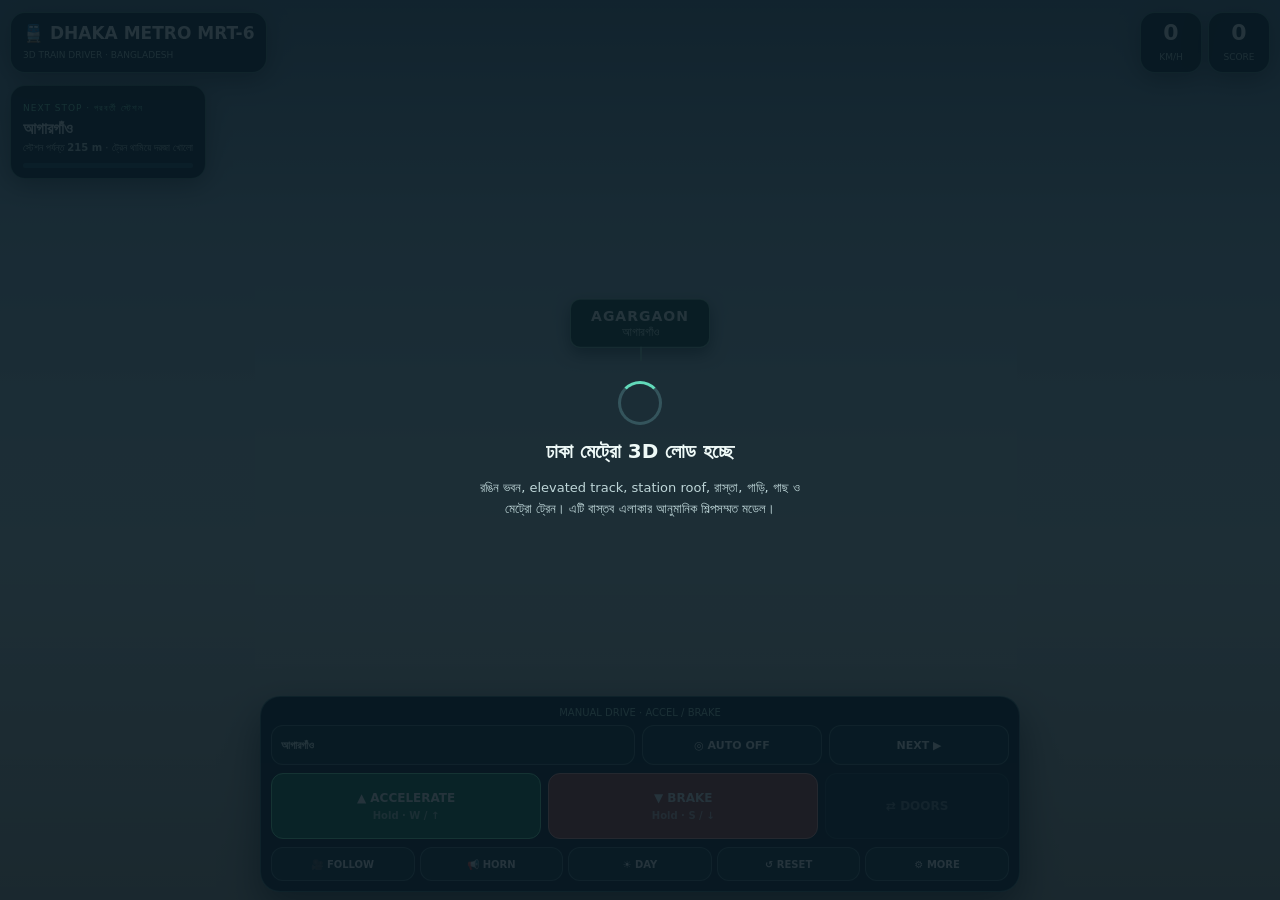
<file: studio/index.html>
<!doctype html>
<html lang="bn">
<head>
<meta charset="utf-8">
<meta name="viewport" content="width=device-width, initial-scale=1, viewport-fit=cover, user-scalable=no">
<meta name="theme-color" content="#081923">
<title>Dhaka Metro MRT-6 · 3D Train Driver Game</title>
<style>
*{box-sizing:border-box}html,body{margin:0;height:100%;overflow:hidden;font-family:system-ui,-apple-system,'Noto Sans Bengali',sans-serif;color:#effaf8;background:#071721}
#scene{position:fixed;inset:0;display:block;width:100%;height:100%;touch-action:none;background:linear-gradient(180deg,#769db4 0%,#adcbd0 50%,#d4d1bf 100%)}
#vignette{position:fixed;inset:0;pointer-events:none;background:linear-gradient(180deg,rgba(4,17,27,.25) 0%,transparent 24%,transparent 64%,rgba(2,12,17,.24) 100%)}
.header{position:fixed;top:0;left:0;right:0;z-index:6;display:flex;justify-content:space-between;align-items:flex-start;gap:12px;padding:calc(14px + env(safe-area-inset-top)) 16px 12px;pointer-events:none}
.brand{padding:12px 13px;border-radius:16px;background:rgba(3,18,27,.80);border:1px solid #8bbabb45;backdrop-filter:blur(18px);box-shadow:0 10px 30px #0004;pointer-events:auto}
.brand strong{display:block;letter-spacing:1.3px;font-size:clamp(13px,2.3vw,18px)}.brand small{display:block;margin-top:3px;color:#aac5ca;font-size:11px}
.live{border:1px solid #93e9b965;color:#aef3cb;background:rgba(5,37,32,.82);border-radius:99px;padding:10px 12px;font-size:11px;font-weight:750;pointer-events:auto;white-space:nowrap}
.live span{display:inline-block;background:#63dca0;width:7px;height:7px;border-radius:50%;margin-right:6px;box-shadow:0 0 10px #63dca0}
#worldTag{position:absolute;left:50%;top:40%;z-index:3;pointer-events:none;transform:translate(-50%,-125%);min-width:140px;max-width:230px;text-align:center;padding:8px 13px;border-radius:10px;background:#06382ddc;border:1px solid #94d4b8c2;box-shadow:0 6px 16px #061c2188}
#worldTag strong{display:block;font-size:14px;letter-spacing:1px}#worldTag span{display:block;margin-top:1px;color:#d6f5e9;font-size:12px}
#worldTag:after{content:"";position:absolute;top:100%;height:14px;width:2px;left:50%;background:#9ce5c6;opacity:.7}
.hint{position:absolute;bottom:calc(172px + env(safe-area-inset-bottom));left:50%;transform:translateX(-50%);background:rgba(5,20,27,.77);color:#e6faf4;border:1px solid #95bcb74f;border-radius:50px;padding:7px 14px;font-size:11px;white-space:nowrap;pointer-events:none;z-index:3}
.panel{position:fixed;bottom:calc(10px + env(safe-area-inset-bottom));left:50%;transform:translateX(-50%);width:min(770px,calc(100% - 20px));z-index:8;background:linear-gradient(135deg,#071b27eb,#102a33ed);border:1px solid #99c8bc5d;backdrop-filter:blur(20px);border-radius:23px;padding:13px 14px 12px;box-shadow:0 10px 40px #0007}
.titleRow{display:flex;align-items:center;justify-content:space-between;gap:10px;margin-bottom:9px}.titleRow .title{font-size:14px;font-weight:850;letter-spacing:.4px}.titleRow .status{font-size:11px;color:#b7d1d1}.titleRow .status b{color:#7de3b2}
.controls{display:grid;grid-template-columns:minmax(0,2fr) repeat(3,minmax(0,1fr));gap:8px}button,select{appearance:none;border:1px solid #a9cecd65;border-radius:12px;background:#143641;color:#f4fafa;font:700 12px system-ui,-apple-system,sans-serif;padding:12px 9px;min-height:42px;cursor:pointer;min-width:0}button:active{transform:scale(.98)}button.selected{background:#218d7a;border-color:#b0f1d5;color:white}select{width:100%;background:#16333c;color:#e7fbf4;white-space:nowrap;text-overflow:ellipsis}
.second{display:flex;align-items:center;justify-content:space-between;gap:9px;margin-top:9px}.second button{min-height:35px;padding:8px 10px;font-size:11px}.speed{display:flex;align-items:center;gap:7px;font-size:10px;color:#c3d8d9;white-space:nowrap;flex:1}.speed input{width:100%;accent-color:#39c6a0;min-width:40px}
.stats{display:flex;justify-content:space-between;gap:7px;margin-top:8px;align-items:center;color:#a7c1c5;font-size:10px;line-height:1.35}.stats a{color:#76eecb;text-decoration:none;font-weight:650}
#toast{display:none;position:fixed;left:50%;top:24%;transform:translateX(-50%);z-index:12;background:#0a232c;border:1px solid #7bddb9;padding:14px 18px;border-radius:16px;box-shadow:0 12px 40px #0008;font-size:13px;max-width:90vw;text-align:center}
#load{position:absolute;inset:0;background:#071721df;z-index:15;display:flex;align-items:center;justify-content:center;flex-direction:column;gap:14px;text-align:center;padding:22px}#load strong{font-size:20px}#load p{font-size:13px;color:#bed6d8;max-width:330px;line-height:1.65;margin:0}.spinner{border:3px solid #7bc1c743;border-top-color:#62daba;border-radius:50%;width:44px;height:44px;animation:spin .8s linear infinite}@keyframes spin{to{transform:rotate(360deg)}}
@media(max-width:600px){.header{padding-left:10px;padding-right:10px}.brand{padding:10px 11px}.brand strong{font-size:12px}.brand small{font-size:10px}.live{font-size:9px;padding:9px 10px}.panel{padding:11px;border-radius:20px}.controls{grid-template-columns:1.5fr 1fr 1fr}.controls select{grid-column:span 3}.controls button{font-size:11px}.second{gap:5px}.second button{font-size:10px;padding:6px 8px}.hint{bottom:calc(184px + env(safe-area-inset-bottom));font-size:10px}.stats{font-size:9px}#worldTag{max-width:170px;padding:6px 8px}#worldTag strong{font-size:12px}#worldTag span{font-size:10px}}

.header,.hint{display:none!important}
#legacyPanel{display:none}.panel.expanded{display:block!important;z-index:25;bottom:calc(216px + env(safe-area-inset-bottom))}
.glass{background:#061f2be9;border:1px solid #8fdac27c;border-radius:15px;backdrop-filter:blur(17px);box-shadow:0 7px 24px #0006}
#hudTop{position:fixed;z-index:9;top:calc(12px + env(safe-area-inset-top));left:10px;right:10px;display:flex;justify-content:space-between;gap:6px;pointer-events:none}
#gameLogo{padding:10px 12px;max-width:56%}#gameLogo strong{display:block;font-size:clamp(12px,2.8vw,17px)}#gameLogo small{font-size:9px;color:#b0d2cc}
#hudNums{display:flex;gap:6px}#hudNums>div{min-width:62px;text-align:center;padding:7px}#hudNums b{display:block;font-size:22px;font-variant-numeric:tabular-nums}#hudNums small{font-size:9px;color:#b1cfca}
#mission{position:fixed;top:calc(85px + env(safe-area-inset-top));left:10px;padding:10px 12px;z-index:8;pointer-events:none;max-width:75vw}
#mission small{font-size:9px;letter-spacing:1px;color:#7ce5bf}#missionName{display:block;font-weight:800;font-size:16px;margin:4px 0}#mission p{margin:0;font-size:10px;color:#c0d8d4}
.meter{background:#235160;height:5px;margin-top:9px;border-radius:8px;overflow:hidden}.meter div{height:100%;width:0;background:#62e7b3}
#gameDock{position:fixed;z-index:10;bottom:calc(8px + env(safe-area-inset-bottom));left:8px;right:8px;max-width:760px;margin:auto;padding:10px;border:1px solid #7dc3b97c;border-radius:20px;background:#061d2cf5;backdrop-filter:blur(19px);box-shadow:0 15px 37px #0009}
#gameDock select,#gameDock button{border-radius:12px;min-height:40px;font-size:11px}
.dockRow{display:flex;gap:7px;margin-bottom:8px}.dockRow select{flex:2;min-width:0}.dockRow button{flex:1;min-width:0;padding:8px 3px}.dockRow button.on{background:#15846b}
.pedals{display:grid;grid-template-columns:1.25fr 1.25fr .85fr;gap:7px}.pedals button{min-height:66px!important;font-size:12px!important;font-weight:850;touch-action:none;user-select:none;-webkit-user-select:none}
.pedals button span{display:block;opacity:.65;font-size:10px;margin-top:5px}#accel{background:#187b56;border-color:#76f7bb}#accel.pressed{background:#32c594}#brake{background:#ac453e;border-color:#ee9f96}#brake.pressed{background:#e46b60}#doors:disabled{opacity:.4}
.tools{display:flex;gap:5px;margin-top:8px}.tools button{flex:1;padding:8px 2px;min-width:0;min-height:34px!important;font-size:10px!important}
#driveState{text-align:center;font-size:10px;color:#a2d9c8;margin:0 0 7px}
#gameMsg{position:absolute;bottom:calc(100% + 8px);left:50%;transform:translateX(-50%);padding:12px;background:#082635ec;border:1px solid #6be7b9;border-radius:12px;opacity:0;transition:opacity .2s;text-align:center;font-size:12px;max-width:95vw;min-width:240px;pointer-events:none}
@media(max-width:480px){#gameLogo{padding:8px;max-width:50%}#gameLogo small{font-size:8px}#hudNums b{font-size:18px}#hudNums>div{min-width:55px;padding:7px 3px}#missionName{font-size:14px}#gameDock{padding:8px}.pedals button{min-height:60px!important;font-size:11px!important}.tools button{font-size:9px!important}#legacyPanel.expanded{bottom:calc(224px + env(safe-area-inset-bottom))}}

</style>
</head>
<body>
<canvas id="scene" aria-label="Interactive 3D model of a stylized Dhaka Metro station neighborhood"></canvas>
<div id="vignette"></div>
<div id="hudTop"><div id="gameLogo" class="glass"><strong>🚆 DHAKA METRO MRT-6</strong><small>3D TRAIN DRIVER · BANGLADESH</small></div><div id="hudNums"><div class="glass"><b id="hudSpeed">0</b><small>KM/H</small></div><div class="glass"><b id="hudScore">0</b><small>SCORE</small></div></div></div>
<div id="mission" class="glass"><small>NEXT STOP · পরবর্তী স্টেশন</small><strong id="missionName">আগারগাঁও</strong><p>স্টেশন পর্যন্ত <b id="hudDist">215 m</b> · ট্রেন থামিয়ে দরজা খোলো</p><div class="meter"><div id="progressBar"></div></div></div>
<div id="gameDock"><div id="gameMsg" role="status"></div><p id="driveState">MANUAL DRIVE · ACCEL / BRAKE</p>
<div class="dockRow"><select id="district" aria-label="Station area"><option value="agargaon">আগারগাঁও</option><option value="farmgate">ফার্মগেট</option><option value="mirpur10">মিরপুর ১০</option><option value="shahbag">শাহবাগ</option><option value="motijheel">মতিঝিল</option><option value="uttara">উত্তরা উত্তর</option></select><button id="auto">◎ AUTO OFF</button><button id="next">NEXT ▶</button></div>
<div class="pedals"><button id="accel">▲ ACCELERATE<span>Hold · W / ↑</span></button><button id="brake">▼ BRAKE<span>Hold · S / ↓</span></button><button id="doors" disabled>⇄ DOORS</button></div>
<div class="tools"><button id="gameCam">🎥 FOLLOW</button><button id="horn">📢 HORN</button><button id="dayNight">☀ DAY</button><button id="restart">↺ RESET</button><button id="extra">⚙ MORE</button></div></div>

<div class="header"><div class="brand"><strong>DHAKA METRO <span style="color:#6ce3bf">3D</span> STUDIO</strong><small>MRT-6 inspired • 6 area models • Offline viewer</small></div><div class="live"><span></span>3D PROTOTYPE</div></div>
<div id="worldTag"><strong id="nameEnglish">AGARGAON</strong><span id="nameBangla">আগারগাঁও</span></div>
<div class="hint">↔ Rotate · Pinch / scroll zoom · ▶ Train moving</div>
<div id="toast"></div>
<div class="panel" id="legacyPanel"><div class="titleRow"><div class="title" id="stationTitle">🚇 আগারগাঁও · AGARGAON</div><div class="status">MODEL <b id="tris">3D</b> · <span id="fps">--</span> fps</div></div>
<div class="controls"><select id="station" title="Choose model"><option value="agargaon">আগারগাঁও · Agargaon</option><option value="farmgate">ফার্মগেট · Farmgate</option><option value="mirpur10">মিরপুর ১০ · Mirpur 10</option><option value="shahbag">শাহবাগ · Shahbag</option><option value="motijheel">মতিঝিল · Motijheel</option><option value="uttara">উত্তরা উত্তর · Uttara North</option></select>
<button id="play" class="selected">⏸ Pause train</button><button id="follow">🚆 Follow</button><button id="top">▦ Top view</button></div>
<div class="second"><button id="reset">⟳ Reset</button><button id="capture">📷 Save image</button><div class="speed">TRAIN SPEED <input type="range" id="speed" min="8" max="42" value="24"><b id="speedval">24</b>m/s</div></div>
<div class="stats"><span>Rough artistic reconstruction, not surveyed building geometry or live train tracking.</span><a id="glbLink" download="agargaon.glb" href="agargaon.glb">↓ GLB Model</a></div></div>
<div id="load"><div class="spinner"></div><strong>ঢাকা মেট্রো 3D লোড হচ্ছে</strong><p>রঙিন ভবন, elevated track, station roof, রাস্তা, গাড়ি, গাছ ও মেট্রো ট্রেন। এটি বাস্তব এলাকার আনুমানিক শিল্পসম্মত মডেল।</p></div>
<script id="packed" type="application/json">{}</script>
<script>
'use strict';
// Self-contained WebGL 2 renderer: zero CDN or network requirements.
const META={"agargaon":{"en":"AGARGAON","bn":"আগারগাঁও","description":"Green government district · pond & trees","triangles":69960},"farmgate":{"en":"FARMGATE","bn":"ফার্মগেট","description":"Dense shops · busy streets","triangles":85084},"mirpur10":{"en":"MIRPUR 10","bn":"মিরপুর ১০","description":"Commercial blocks · interchange roads","triangles":72470},"shahbag":{"en":"SHAHBAG","bn":"শাহবাগ","description":"Tree-lined cultural district","triangles":60692},"motijheel":{"en":"MOTIJHEEL","bn":"মতিঝিল","description":"Downtown offices · high-rises","triangles":119010},"uttara":{"en":"UTTARA NORTH","bn":"উত্তরা উত্তর","description":"Uttara streets · more open blocks","triangles":38640}};
const DATA=JSON.parse(document.getElementById('packed').textContent);
const cvs=document.getElementById('scene');const gl=cvs.getContext('webgl2',{antialias:true,alpha:true,depth:true,preserveDrawingBuffer:true,powerPreference:'high-performance'});
const $=id=>document.getElementById(id);const load=$('load');const toast=$('toast');
function say(t){toast.textContent=t;toast.style.display='block';clearTimeout(say.timer);say.timer=setTimeout(()=>toast.style.display='none',2800)}
if(!gl){load.innerHTML='<strong>WebGL 2 চালু করা যায়নি</strong><p>Chrome / Safari / Edge-এ GPU acceleration চালু করে আবার খুলো। ZIP-এর GLB ফাইলগুলো Blender-এও দেখা যাবে।</p>';throw new Error('No WebGL2')}
if(!window.DecompressionStream){load.innerHTML='<strong>এই ব্রাউজারে gzip decompression নেই</strong><p>iOS Safari 16.4+ বা নতুন Chrome ব্যবহার করো।</p>';throw new Error('No DecompressionStream')}
const VS=`#version 300 es
precision highp float;
layout(location=0) in vec3 aPosition;
layout(location=1) in vec3 aNormal;
layout(location=2) in vec3 aColor;
uniform mat4 uViewProj;uniform vec3 uTranslation;uniform vec3 uEye;uniform float uEvening;
out vec3 vColor;out float vFog;
void main(){vec3 p=aPosition/64.0+uTranslation;gl_Position=uViewProj*vec4(p,1.0);vec3 n=normalize(aNormal);vec3 sun=normalize(vec3(-0.44,0.87,0.40));float lambert=max(dot(n,sun),0.0);float light=0.65+0.38*lambert+0.10*max(n.y,0.0);vColor=aColor*light;vColor=mix(vColor,vec3(0.30,0.43,0.54)*light,uEvening*0.33);vFog=clamp((distance(p,uEye)-180.0)/770.0,0.0,0.57);}`;
const FS=`#version 300 es
precision mediump float;in vec3 vColor;in float vFog;uniform float uEvening;out vec4 FragColor;
void main(){vec3 fog=mix(vec3(.67,.80,.84),vec3(.17,.27,.39),uEvening);FragColor=vec4(mix(vColor,fog,vFog),1.0);}`;
function shader(type,src){const s=gl.createShader(type);gl.shaderSource(s,src);gl.compileShader(s);if(!gl.getShaderParameter(s,gl.COMPILE_STATUS))throw Error(gl.getShaderInfoLog(s));return s}
const program=gl.createProgram();gl.attachShader(program,shader(gl.VERTEX_SHADER,VS));gl.attachShader(program,shader(gl.FRAGMENT_SHADER,FS));gl.linkProgram(program);if(!gl.getProgramParameter(program,gl.LINK_STATUS))throw Error(gl.getProgramInfoLog(program));gl.useProgram(program);
const uVP=gl.getUniformLocation(program,'uViewProj'),uTranslation=gl.getUniformLocation(program,'uTranslation'),uEye=gl.getUniformLocation(program,'uEye'),uEvening=gl.getUniformLocation(program,'uEvening');
gl.enable(gl.DEPTH_TEST);gl.depthFunc(gl.LEQUAL);gl.disable(gl.CULL_FACE);
function perspective(fov,aspect,near,far){let f=1/Math.tan(fov/2),nf=1/(near-far);return new Float32Array([f/aspect,0,0,0,0,f,0,0,0,0,(far+near)*nf,-1,0,0,2*far*near*nf,0])}
function lookAt(eye,target){let z=norm(sub(eye,target)),x=norm(cross([0,1,0],z)),y=cross(z,x);return new Float32Array([x[0],y[0],z[0],0,x[1],y[1],z[1],0,x[2],y[2],z[2],0,-dot(x,eye),-dot(y,eye),-dot(z,eye),1])}
function mm(a,b){const r=new Float32Array(16);for(let j=0;j<4;j++)for(let i=0;i<4;i++)r[j*4+i]=a[i]*b[j*4]+a[4+i]*b[j*4+1]+a[8+i]*b[j*4+2]+a[12+i]*b[j*4+3];return r}
function dot(a,b){return a[0]*b[0]+a[1]*b[1]+a[2]*b[2]}function sub(a,b){return [a[0]-b[0],a[1]-b[1],a[2]-b[2]]}function cross(a,b){return [a[1]*b[2]-a[2]*b[1],a[2]*b[0]-a[0]*b[2],a[0]*b[1]-a[1]*b[0]]}function norm(a){let l=Math.hypot(...a)||1;return a.map(v=>v/l)}
async function decode(str){const b=atob(str),arr=new Uint8Array(b.length);for(let i=0;i<b.length;i++)arr[i]=b.charCodeAt(i);const blob=new Blob([arr]);let stream=blob.stream().pipeThrough(new DecompressionStream('gzip'));const raw=await new Response(stream).arrayBuffer();return raw}
function makeMesh(raw){const vao=gl.createVertexArray();gl.bindVertexArray(vao);const buffer=gl.createBuffer();gl.bindBuffer(gl.ARRAY_BUFFER,buffer);gl.bufferData(gl.ARRAY_BUFFER,raw,gl.STATIC_DRAW);
gl.enableVertexAttribArray(0);gl.vertexAttribPointer(0,3,gl.SHORT,false,12,0);
gl.enableVertexAttribArray(1);gl.vertexAttribPointer(1,3,gl.BYTE,true,12,6);
gl.enableVertexAttribArray(2);gl.vertexAttribPointer(2,3,gl.UNSIGNED_BYTE,true,12,9);
gl.bindVertexArray(null);return {vao,buffer,count:raw.byteLength/12}}
const meshes={};let active='agargaon',playing=true,following=false,topMode=false;let trainZ=-165,trainDir=1,speed=24,orbitTheta=-0.60,orbitPhi=0.91,orbitR=420;let drag=false,lastX=0,lastY=0,pinch=0,focus=[0,18,0];let lastTime=0,frames=0,fpsBase=0,evening=0,tagVP=null;
async function getMesh(key){if(meshes[key])return meshes[key];if(!DATA[key]){const paths=key==='motijheel'?['assets/motijheel-1.txt','assets/motijheel-2.txt']:['assets/'+key+'.txt'];const parts=await Promise.all(paths.map(async p=>{const r=await fetch(p);if(!r.ok)throw Error('HTTP '+r.status+' '+p);return r.text()}));DATA[key]=parts.join('')}const raw=await decode(DATA[key]);const mesh=makeMesh(raw);meshes[key]=mesh;return mesh}
async function selectStation(key){if(!META[key])return;active=key;let m=META[key];$('station').value=key;$('stationTitle').textContent='🚇 '+m.bn+' · '+m.en;$('nameEnglish').textContent=m.en;$('nameBangla').textContent=m.bn;$('tris').textContent=(m.triangles/1000).toFixed(0)+'k △';$('glbLink').href=key+'.glb';$('glbLink').download=key+'.glb';$('glbLink').title='Available in the ZIP archive';
load.style.display='flex';load.querySelector('p').textContent='এলাকার রঙিন 3D মডেল প্রস্তুত করা হচ্ছে...';try{await getMesh(key);load.style.display='none';trainZ=-165;following=false;topMode=false;$('follow').classList.remove('selected');$('top').classList.remove('selected')}catch(e){console.error(e);load.innerHTML='<strong>লোড করা যায়নি</strong><p>'+e.message+'</p>'}}
function cameraEye(){if(following){return [[120,96,trainZ-130*trainDir],[4.4,24,trainZ+38*trainDir]]}if(topMode){return [[0,580,0],[0,0,0]]}let eye=[focus[0]+orbitR*Math.sin(orbitPhi)*Math.sin(orbitTheta),focus[1]+orbitR*Math.cos(orbitPhi),focus[2]+orbitR*Math.sin(orbitPhi)*Math.cos(orbitTheta)];return [eye,focus]}
function resize(){const dpr=Math.min(devicePixelRatio||1,1.65);let w=Math.floor(cvs.clientWidth*dpr),h=Math.floor(cvs.clientHeight*dpr);if(w!==cvs.width||h!==cvs.height){cvs.width=w;cvs.height=h;gl.viewport(0,0,w,h)}}
function worldLabel(vp){const p=[0,52,0,1],q=[0,0,0,0];for(let i=0;i<4;i++)q[i]=vp[i]*p[0]+vp[4+i]*p[1]+vp[8+i]*p[2]+vp[12+i];const label=$('worldTag');if(q[3]<=0){label.style.display='none';return}let x=(q[0]/q[3]*.5+.5)*cvs.clientWidth,y=(-q[1]/q[3]*.5+.5)*cvs.clientHeight;label.style.display='block';label.style.left=x+'px';label.style.top=y+'px';if(following||topMode){label.style.display='none'}}
function draw(t){const dt=Math.min(.06,Math.max(0,(t-lastTime)/1000));lastTime=t;resize();if(playing){trainZ+=trainDir*speed*dt;if(trainZ>260){trainZ=260;trainDir=-1}else if(trainZ< -260){trainZ=-260;trainDir=1}}
const [eye,target]=cameraEye();const vp=mm(perspective(Math.PI/3.7,cvs.width/cvs.height,.8,1700),lookAt(eye,target));gl.clearColor(0,0,0,0);gl.clear(gl.COLOR_BUFFER_BIT|gl.DEPTH_BUFFER_BIT);gl.useProgram(program);gl.uniformMatrix4fv(uVP,false,vp);gl.uniform3fv(uEye,eye);gl.uniform1f(uEvening,evening);
function render(mesh,x,z){if(!mesh)return;gl.uniform3f(uTranslation,x,0,z);gl.bindVertexArray(mesh.vao);gl.drawArrays(gl.TRIANGLES,0,mesh.count)}render(meshes[active],0,0);render(meshes['mrt6_train'],4.4,trainZ);gl.bindVertexArray(null);worldLabel(vp);
frames++;if(t-fpsBase>1100){$('fps').textContent=Math.round(frames*1000/(t-fpsBase));fpsBase=t;frames=0}requestAnimationFrame(draw)}
$('station').addEventListener('change',ev=>selectStation(ev.target.value));$('play').addEventListener('click',()=>{playing=!playing;$('play').textContent=playing?'⏸ Pause train':'▶ Run train';$('play').classList.toggle('selected',playing)});
$('follow').addEventListener('click',()=>{following=!following;topMode=false;$('follow').classList.toggle('selected',following);$('top').classList.remove('selected')});
$('top').addEventListener('click',()=>{topMode=!topMode;following=false;$('top').classList.toggle('selected',topMode);$('follow').classList.remove('selected')});
$('reset').addEventListener('click',()=>{following=topMode=false;orbitTheta=-.60;orbitPhi=.91;orbitR=420;focus=[0,18,0];$('follow').classList.remove('selected');$('top').classList.remove('selected');say('ক্যামেরা রিসেট হয়েছে')});
$('speed').addEventListener('input',e=>{speed=Number(e.target.value);$('speedval').textContent=speed});
$('capture').addEventListener('click',()=>{const a=document.createElement('a');a.download='dhaka-metro-'+active+'-3d.png';a.href=cvs.toDataURL('image/png');a.click();say('3D screenshot প্রস্তুত')});
$('glbLink').addEventListener('click',e=>{if(location.protocol==='file:'){say('GLB ফাইল ZIP থেকে এক্সট্র্যাক্ট করে Blender / 3D Viewer-এ খুলো')}});
// One-finger orbit, two-finger zoom, scroll zoom. No external controls library.
let pointers=new Map();cvs.addEventListener('pointerdown',e=>{pointers.set(e.pointerId,[e.clientX,e.clientY]);cvs.setPointerCapture(e.pointerId);drag=true;lastX=e.clientX;lastY=e.clientY});
cvs.addEventListener('pointermove',e=>{if(!pointers.has(e.pointerId))return;const old=pointers.get(e.pointerId);pointers.set(e.pointerId,[e.clientX,e.clientY]);if(pointers.size===1){if(following||topMode)return;orbitTheta-=(e.clientX-old[0])*.0055;orbitPhi=Math.min(1.48,Math.max(.18,orbitPhi-(e.clientY-old[1])*.0055))}else if(pointers.size===2){const ps=[...pointers.values()];let d=Math.hypot(ps[0][0]-ps[1][0],ps[0][1]-ps[1][1]);if(pinch)orbitR=Math.max(65,Math.min(970,orbitR*pinch/d));pinch=d}});
function pointerDone(e){pointers.delete(e.pointerId);if(pointers.size<2)pinch=0}cvs.addEventListener('pointerup',pointerDone);cvs.addEventListener('pointercancel',pointerDone);
cvs.addEventListener('wheel',e=>{e.preventDefault();if(following||topMode)return;orbitR=Math.max(65,Math.min(970,orbitR*(e.deltaY>0?1.10:.91)))},{passive:false});
// Manage device recovery after tab switch
window.addEventListener('visibilitychange',()=>{lastTime=performance.now()});
(async()=>{try{await getMesh('mrt6_train');await selectStation('agargaon');fpsBase=performance.now();lastTime=fpsBase;requestAnimationFrame(draw)}catch(e){load.innerHTML='<strong>ডেমো চালু হয়নি</strong><p>'+e.message+'</p>';console.error(e)}})();
</script>
<script>(function(){
'use strict';
playing=false;
const g=id=>document.getElementById(id);
const route=['agargaon','farmgate','mirpur10','shahbag','motijheel','uttara'];
let index=0,velocity=0,pos=-215,acc=false,braking=false,auto=false,done=false,elapsed=0,t0=performance.now(),score=0,context=null,cab=false,missed=false;
try{score=Number(localStorage.getItem('mrt6DemoScore'))||0}catch{}
function msg(s){const e=g('gameMsg');e.textContent=s;e.style.opacity=1;clearTimeout(msg.timeout);msg.timeout=setTimeout(()=>e.style.opacity=0,3200)}
function beep(f=650,d=.18){try{context=context||new(window.AudioContext||window.webkitAudioContext)();if(context.state==='suspended')context.resume();const o=context.createOscillator(),v=context.createGain();o.type='sine';o.frequency.value=f;v.gain.setValueAtTime(.03,context.currentTime);v.gain.exponentialRampToValueAtTime(.0001,context.currentTime+d);o.connect(v);v.connect(context.destination);o.start();o.stop(context.currentTime+d)}catch{}}
function update(){g('hudSpeed').textContent=Math.round(velocity*3.6);g('hudScore').textContent=score.toLocaleString('en-US');g('hudDist').textContent=Math.round(-pos)+' m';g('missionName').textContent=META[route[index]].bn+' · '+META[route[index]].en;g('progressBar').style.width=Math.max(0,Math.min(100,(pos+215)/215*100))+'%';g('doors').disabled=done||Math.abs(pos)>16||velocity>.9;g('doors').textContent=done?'✓ DONE':'⇄ DOORS';g('auto').textContent=auto?'◉ AUTO ON':'◎ AUTO OFF';g('auto').classList.toggle('on',auto);g('driveState').textContent=done?'✓ MISSION COMPLETE':auto?'AUTO PILOT · STATION APPROACH':'MANUAL DRIVE · HOLD ACCEL / BRAKE'}
function reset(){velocity=0;pos=-215;trainZ=pos;elapsed=0;done=false;auto=false;acc=false;braking=false;missed=false;update()}
function select(key){index=Math.max(0,route.indexOf(key));g('district').value=route[index];reset();selectStation(route[index]).then(()=>{trainZ=pos}).catch(e=>msg('Model load error: '+e.message))}
function finish(){if(done)return;if(velocity>.9||Math.abs(pos)>16){msg('প্ল্যাটফর্মে ট্রেন পুরোপুরি থামাও');return}done=true;auto=false;velocity=0;let points=Math.max(40,Math.round(180-7*Math.abs(pos)-elapsed*.32));score+=points;try{localStorage.setItem('mrt6DemoScore',score)}catch{}msg('🎉 '+META[route[index]].bn+' · +'+points+' POINTS');beep(820,.23);update()}
function pedal(id,key){const el=g(id);const set=(v,e)=>{if(e)e.preventDefault();if(v)auto=false;if(key==='a')acc=v;else braking=v;el.classList.toggle('pressed',v)};el.addEventListener('pointerdown',e=>{try{el.setPointerCapture(e.pointerId)}catch{}set(true,e)});['pointerup','pointercancel','lostpointercapture'].forEach(t=>el.addEventListener(t,e=>set(false,e)));window.addEventListener('blur',()=>set(false))}
pedal('accel','a');pedal('brake','b');
window.addEventListener('keydown',e=>{let k=e.key.toLowerCase();if(['w','s','arrowup','arrowdown',' '].includes(k)){e.preventDefault();auto=false;if(k==='w'||k==='arrowup'){acc=true;g('accel').classList.add('pressed')}else{braking=true;g('brake').classList.add('pressed')}}});
window.addEventListener('keyup',e=>{let k=e.key.toLowerCase();if(k==='w'||k==='arrowup'){acc=false;g('accel').classList.remove('pressed')}if(['s','arrowdown',' '].includes(k)){braking=false;g('brake').classList.remove('pressed')}});
g('doors').addEventListener('click',finish);g('next').addEventListener('click',()=>{if(!done)msg('এই স্টেশনের পয়েন্ট বাদ দিয়ে পরের স্টেশনে');select(route[(index+1)%route.length])});
g('district').addEventListener('change',e=>select(e.target.value));g('auto').addEventListener('click',()=>{auto=!auto;acc=false;braking=false;msg(auto?'Auto Pilot চালু':'Manual Driving চালু')});
g('restart').addEventListener('click',()=>{reset();msg('নতুন যাত্রা শুরু')});g('horn').addEventListener('click',()=>beep(320,.4));
const oldCamera=cameraEye;cameraEye=function(){return cab?[[4.4,28.6,trainZ+15],[4.4,26.4,trainZ+95]]:oldCamera()};
g('gameCam').addEventListener('click',()=>{if(!following&&!cab){following=true;topMode=false;g('gameCam').textContent='🚆 CAB'}else if(following){following=false;cab=true;g('gameCam').textContent='◉ ORBIT'}else{cab=false;following=false;g('gameCam').textContent='🎥 FOLLOW'}});
g('dayNight').addEventListener('click',()=>{evening=evening>.5?0:1;cvs.style.background=evening?'linear-gradient(#152a43,#4a5870)':'linear-gradient(#769db4,#adcbd0 50%,#d4d1bf)';g('dayNight').textContent=evening?'🌙 NIGHT':'☀ DAY'});
g('extra').addEventListener('click',()=>g('legacyPanel').classList.toggle('expanded'));
document.addEventListener('visibilitychange',()=>{t0=performance.now();if(document.hidden){acc=false;braking=false}});
function tick(t){const dt=Math.max(0,Math.min(.05,(t-t0)/1000));t0=t;
if(!done){elapsed+=dt;if(auto){const d=Math.max(0,-pos),desired=Math.min(25,Math.sqrt(7.6*Math.max(0,d-2))*.88);if(d<1.2&&velocity<1.3){pos=0;velocity=0;auto=false;msg('পৌঁছেছ! DOORS টিপে পয়েন্ট সংগ্রহ করো');beep(720,.2)}else{acc=velocity<desired-.2;braking=velocity>desired+.2}}
if(braking)velocity=Math.max(0,velocity-6.5*dt);else if(acc)velocity=Math.min(27,velocity+3.4*dt);else velocity=Math.max(0,velocity-.28*dt);
pos+=velocity*dt;trainZ=pos;if(pos>40&&!missed){missed=true;auto=false;acc=false;msg('⚠ স্টেশন পার হয়ে গেছ · RESET চাপো')}}
else{velocity=0;trainZ=pos}
if(Math.floor(t/100)!==tick.last){tick.last=Math.floor(t/100);update()}requestAnimationFrame(tick)}
reset();requestAnimationFrame(tick);
})();</script>
</body>
</html>
</file>
